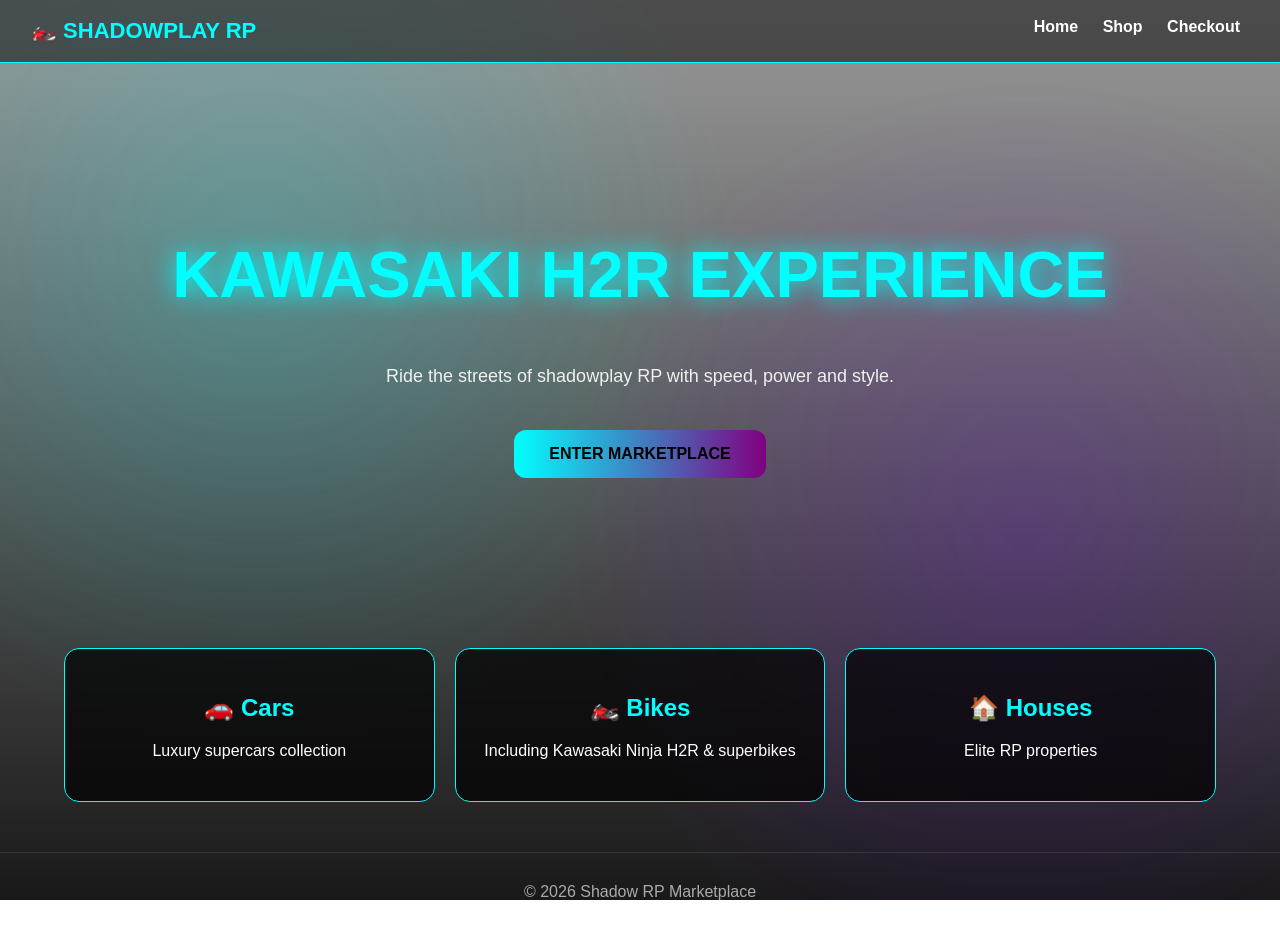
<file: index.html>
<!DOCTYPE html>
<html lang="en">
<head>
<meta charset="UTF-8">
<meta name="viewport" content="width=device-width, initial-scale=1.0">
<title>Shadowplay RP Marketplace</title>

<style>

/* 🏍️ KAWASAKI H2R BACKGROUND */
body{
margin:0;
font-family:Arial;
color:white;
overflow-x:hidden;
background:url("https://images.unsplash.com/photo-1558981806-ec527fa84c39") no-repeat center center fixed;
background-size:cover;
}

/* 🌌 DARK GAMING OVERLAY */
body::before{
content:"";
position:fixed;
top:0;
left:0;
width:100%;
height:100%;
background:
radial-gradient(circle at 20% 30%, rgba(0,255,255,0.2), transparent 40%),
radial-gradient(circle at 80% 60%, rgba(128,0,255,0.2), transparent 40%),
linear-gradient(to bottom, rgba(0,0,0,0.4), rgba(0,0,0,0.9));
z-index:-1;
}

/* NAV */
nav{
display:flex;
justify-content:space-between;
padding:18px 30px;
background:rgba(0,0,0,0.5);
backdrop-filter:blur(10px);
border-bottom:1px solid cyan;
flex-wrap:wrap;
gap:10px;
}

.logo{
color:cyan;
font-weight:bold;
font-size:22px;
text-shadowplay:0 0 10px cyan;
}

.menu a{
color:white;
text-decoration:none;
margin:0 10px;
font-weight:bold;
transition:0.3s;
}

.menu a:hover{
color:cyan;
text-shadowplay:0 0 10px cyan;
}

/* HERO */
.hero{
text-align:center;
padding:120px 20px;
}

.hero h1{
font-size:65px;
color:cyan;
text-shadow:0 0 25px cyan;
}

.hero p{
font-size:18px;
opacity:0.9;
margin-top:10px;
}

.enter-btn{
display:inline-block;
margin-top:25px;
padding:15px 35px;
background:linear-gradient(90deg,cyan,purple);
color:black;
font-weight:bold;
text-decoration:none;
border-radius:12px;
transition:0.3s;
}

.enter-btn:hover{
transform:scale(1.08);
box-shadow:0 0 20px cyan;
}

/* CATEGORY CARDS */
.categories{
display:grid;
grid-template-columns:repeat(auto-fit,minmax(250px,1fr));
gap:20px;
width:90%;
margin:50px auto;
}

.card{
background:rgba(0,0,0,0.7);
border:1px solid cyan;
padding:25px;
text-align:center;
border-radius:15px;
transition:0.3s;
}

.card:hover{
transform:translateY(-10px);
box-shadow:0 0 25px cyan;
}

.card h2{
color:cyan;
}

/* FOOTER */
.footer{
text-align:center;
padding:30px;
border-top:1px solid rgba(255,255,255,0.1);
color:#aaa;
margin-top:40px;
}

/* 📱 MOBILE RESPONSIVE FIX (ADDED ONLY) */
@media (max-width: 768px){

.hero{
padding:80px 15px;
}

.hero h1{
font-size:38px;
}

.hero p{
font-size:15px;
}

.enter-btn{
padding:12px 25px;
font-size:14px;
}

nav{
flex-direction:column;
text-align:center;
}

.menu a{
display:inline-block;
margin:8px;
}

.categories{
grid-template-columns:1fr;
width:95%;
}

.card{
padding:20px;
}
}

</style>
</head>

<body>

<nav>
<div class="logo">🏍️ SHADOWPLAY RP</div>

<div class="menu">
<a href="index.html">Home</a>
<a href="shop.html">Shop</a>
<a href="checkout.html">Checkout</a>
</div>
</nav>

<section class="hero">

<h1>KAWASAKI H2R EXPERIENCE</h1>
<p>Ride the streets of shadowplay RP with speed, power and style.</p>

<a href="shop.html" class="enter-btn">ENTER MARKETPLACE</a>

</section>

<section class="categories">

<div class="card">
<h2>🚗 Cars</h2>
<p>Luxury supercars collection</p>
</div>

<div class="card">
<h2>🏍️ Bikes</h2>
<p>Including Kawasaki Ninja H2R & superbikes</p>
</div>

<div class="card">
<h2>🏠 Houses</h2>
<p>Elite RP properties</p>
</div>

</section>

<div class="footer">
© 2026 Shadow RP Marketplace
</div>

</body>
</html>
</file>
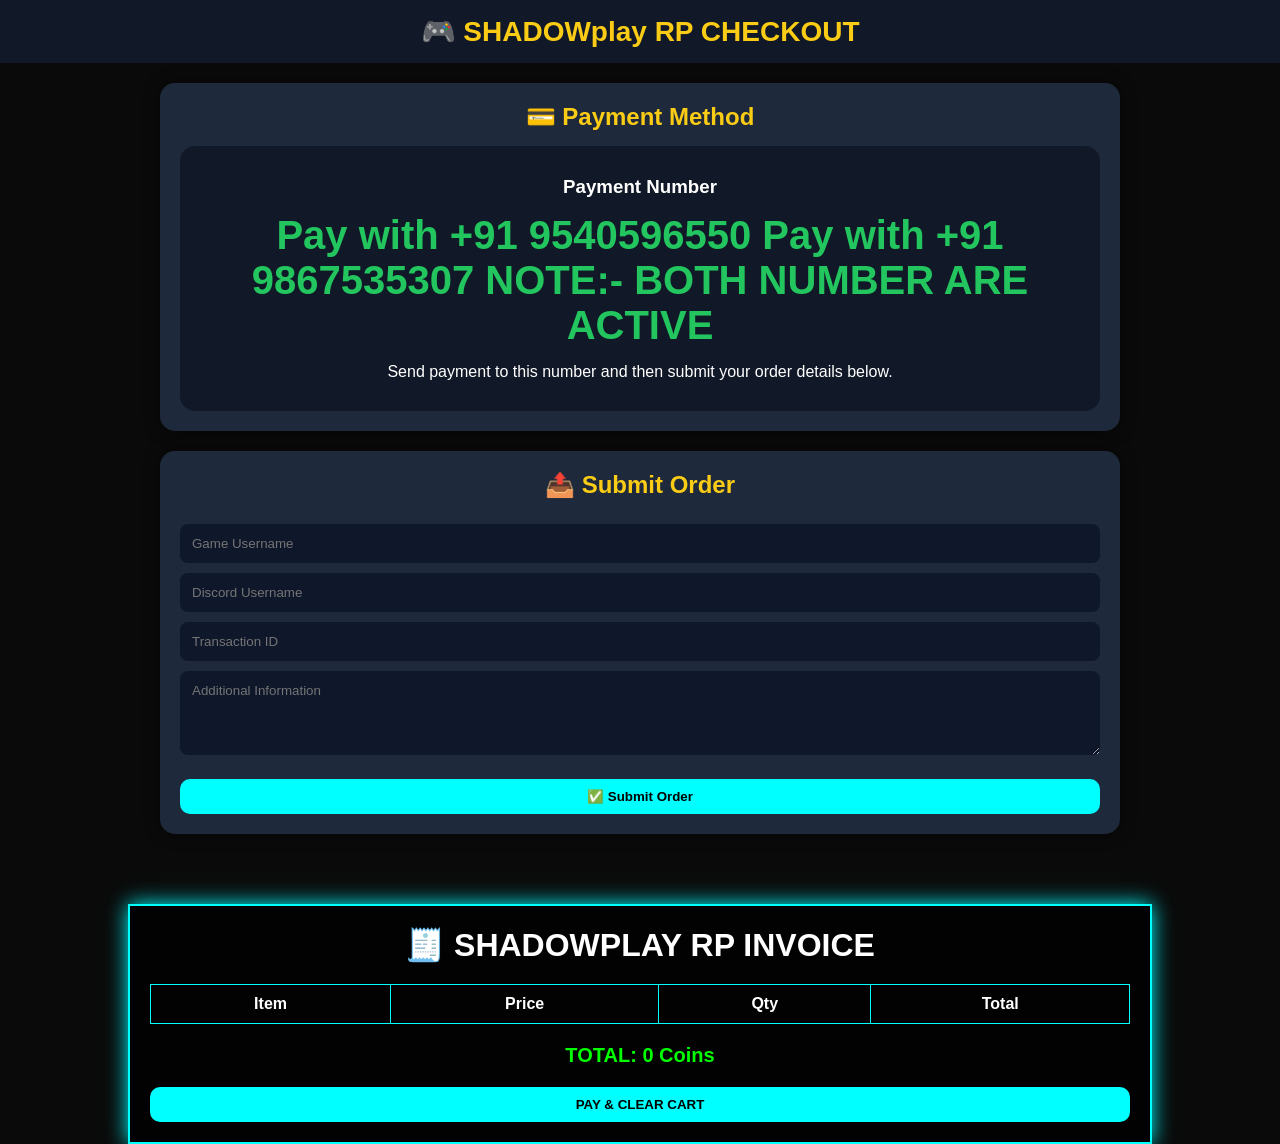
<file: checkout.html>
<!DOCTYPE html>
<html lang="en">
<head>
<meta charset="UTF-8">
<meta name="viewport" content="width=device-width, initial-scale=1.0">
<title>Shadowplay RP Checkout</title>

<style>

*{
margin:0;
padding:0;
box-sizing:border-box;
font-family:Arial,sans-serif;
}

body{
background:#0f172a;
color:white;
min-height:100vh;
}

.navbar{
background:#111827;
padding:15px;
text-align:center;
font-size:28px;
font-weight:bold;
color:#facc15;
}

.container{
max-width:1000px;
margin:auto;
padding:20px;
}

.card{
background:#1e293b;
padding:20px;
border-radius:15px;
margin-bottom:20px;
box-shadow:0 0 15px rgba(0,0,0,.5);
}

h2{
color:#facc15;
margin-bottom:15px;
}

.payment-box{
text-align:center;
padding:30px;
background:#111827;
border-radius:15px;
}

.payment-number{
font-size:40px;
font-weight:bold;
color:#22c55e;
margin:15px 0;
}

input,
textarea{
width:100%;
padding:12px;
margin-top:10px;
border:none;
border-radius:8px;
background:#0f172a;
color:white;
}

button{
width:100%;
padding:15px;
margin-top:15px;
border:none;
border-radius:10px;
background:#facc15;
color:black;
font-weight:bold;
cursor:pointer;
}

button:hover{
opacity:.9;
}

.success{
display:none;
margin-top:15px;
padding:15px;
background:#14532d;
border-radius:10px;
text-align:center;
}

</style>

</head>
<body>

<div class="navbar">
🎮 SHADOWplay RP CHECKOUT
</div>

<div class="container">

<div class="card">

<h2>💳 Payment Method</h2>

<div class="payment-box">

<h3>Payment Number</h3>

<div class="payment-number">
Pay with +91 9540596550
Pay with +91 9867535307 
    NOTE:- BOTH NUMBER ARE ACTIVE 
</div>

<p>
Send payment to this number and then submit your order details below.
</p>

</div>

</div>

<div class="card">

<h2>📤 Submit Order</h2>

<form onsubmit="submitOrder(event)">

<input
type="text"
id="gameUser"
placeholder="Game Username"
required>

<input
type="text"
id="discordUser"
placeholder="Discord Username"
required>

<input
type="text"
id="transactionId"
placeholder="Transaction ID"
required>

<textarea
rows="4"
placeholder="Additional Information">
</textarea>

<button type="submit">
✅ Submit Order
</button>

</form>

<div
class="success"
id="successBox">

🎉 Order Submitted Successfully.
Waiting For Admin Approval.

</div>

</div>

</div>

<script>

function submitOrder(event){

event.preventDefault();

let orders =
JSON.parse(
localStorage.getItem("orders")
) || [];

orders.push({

id: Date.now(),

gameUser:
document.getElementById(
"gameUser"
).value,

discordUser:
document.getElementById(
"discordUser"
).value,

transactionId:
document.getElementById(
"transactionId"
).value,

status:"Pending",

notification:
"Waiting for admin approval"

});

localStorage.setItem(
"orders",
JSON.stringify(orders)
);

document.getElementById(
"successBox"
).style.display="block";

}

</script>

</body>
</html> 
<!DOCTYPE html>
<html>
<head>
<title>Shadow RP Invoice</title>

<style>
body{
    font-family:Arial;
    background:#0a0a0a;
    color:white;
    text-align:center;
}

.invoice{
    width:80%;
    margin:auto;
    margin-top:30px;
    padding:20px;
    border:2px solid cyan;
    background:rgba(0,0,0,0.8);
    box-shadow:0 0 20px cyan;
}

table{
    width:100%;
    margin-top:20px;
    border-collapse:collapse;
}

th,td{
    border:1px solid cyan;
    padding:10px;
}

.total{
    margin-top:20px;
    font-size:20px;
    color:lime;
    font-weight:bold;
}

button{
    margin-top:20px;
    padding:10px;
    background:cyan;
    border:none;
    cursor:pointer;
    font-weight:bold;
}
</style>
</head>

<body>

<div class="invoice">
    <h1>🧾 SHADOWPLAY RP INVOICE</h1>

    <table>
        <thead>
            <tr>
                <th>Item</th>
                <th>Price</th>
                <th>Qty</th>
                <th>Total</th>
            </tr>
        </thead>

        <tbody id="bill"></tbody>
    </table>

    <div class="total" id="grandTotal"></div>

    <button onclick="clearCart()">PAY & CLEAR CART</button>
</div>

<script>

let cart = JSON.parse(localStorage.getItem("cart")) || [];

function loadBill(){

    let bill = document.getElementById("bill");
    let total = 0;

    bill.innerHTML = "";

    cart.forEach(item=>{

        let t = item.price * item.qty;
        total += t;

        bill.innerHTML += `
            <tr>
                <td>${item.name}</td>
                <td>${item.price}</td>
                <td>${item.qty}</td>
                <td>${t}</td>
            </tr>
        `;
    });

    document.getElementById("grandTotal").innerText =
        "TOTAL: " + total + " Coins";
}

function clearCart(){
    localStorage.removeItem("cart");
    alert("Payment Successful!");
    window.location.href = "shop.html";
}

loadBill();

</script>

</body>
</html>
</file>
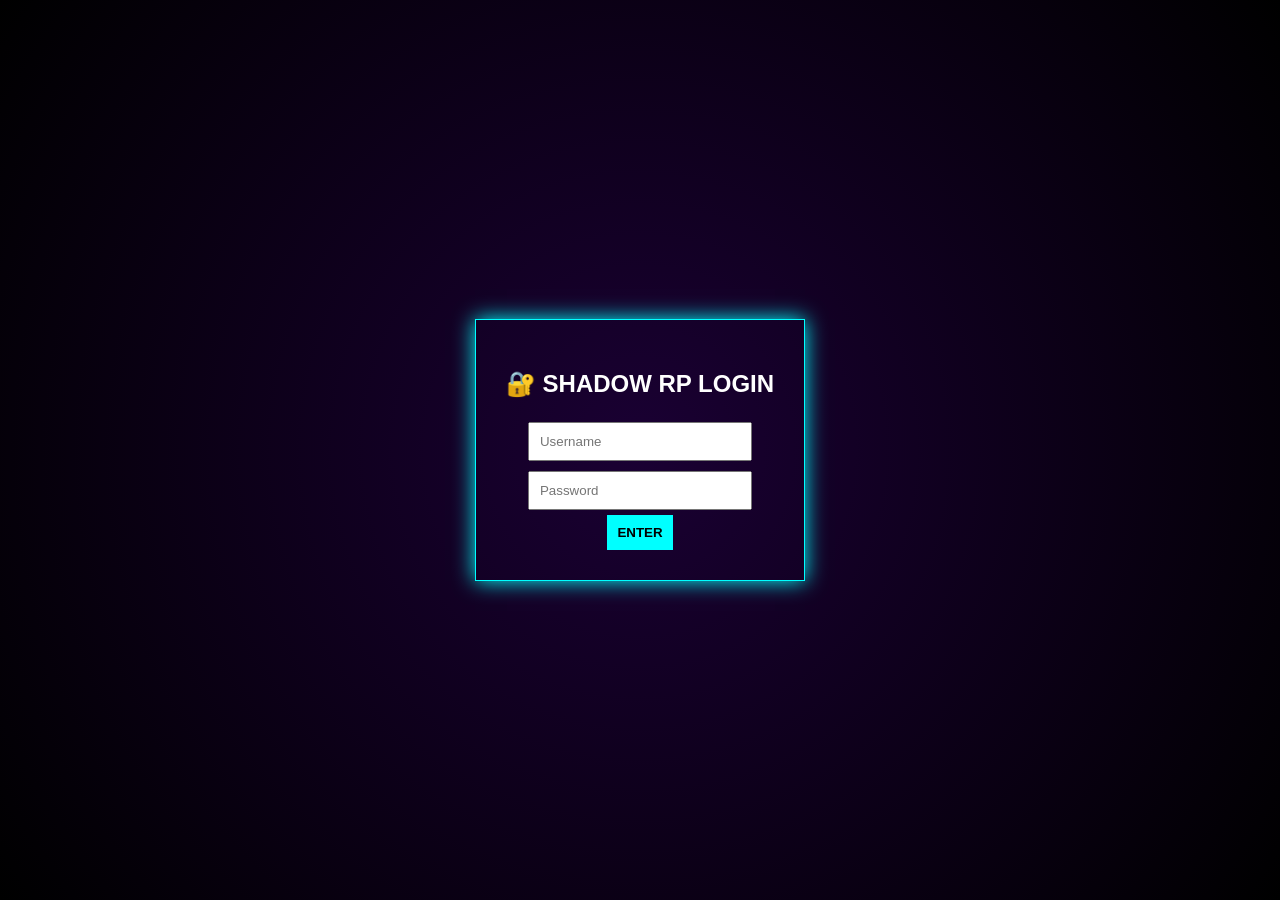
<file: login.html>
<!DOCTYPE html>
<html>
<head>
<title>Shadow RP Login</title>

<style>
body{
    margin:0;
    font-family:Arial;
    background:radial-gradient(circle,#1a0033,#000);
    color:white;
    display:flex;
    justify-content:center;
    align-items:center;
    height:100vh;
}

.box{
    padding:30px;
    border:1px solid cyan;
    box-shadow:0 0 20px cyan;
    text-align:center;
}

input{
    padding:10px;
    margin:5px;
    width:200px;
}

button{
    padding:10px;
    background:cyan;
    border:none;
    cursor:pointer;
    font-weight:bold;
}
</style>
</head>

<body>

<div class="box">
    <h2>🔐 SHADOW RP LOGIN</h2>

    <input id="user" placeholder="Username"><br>
    <input id="pass" type="password" placeholder="Password"><br>

    <button onclick="login()">ENTER</button>
</div>

<script>

function login(){

    let u = document.getElementById("user").value;
    let p = document.getElementById("pass").value;

    if(u && p){
        localStorage.setItem("loggedIn","true");
        window.location.href = "shop.html";
    } else {
        alert("Enter details!");
    }
}

/* block direct shop access */
if(localStorage.getItem("loggedIn") !== "true"){
    if(window.location.href.includes("shop.html")){
        window.location.href = "login.html";
    }
}

</script>

</body>
</html>
</file>
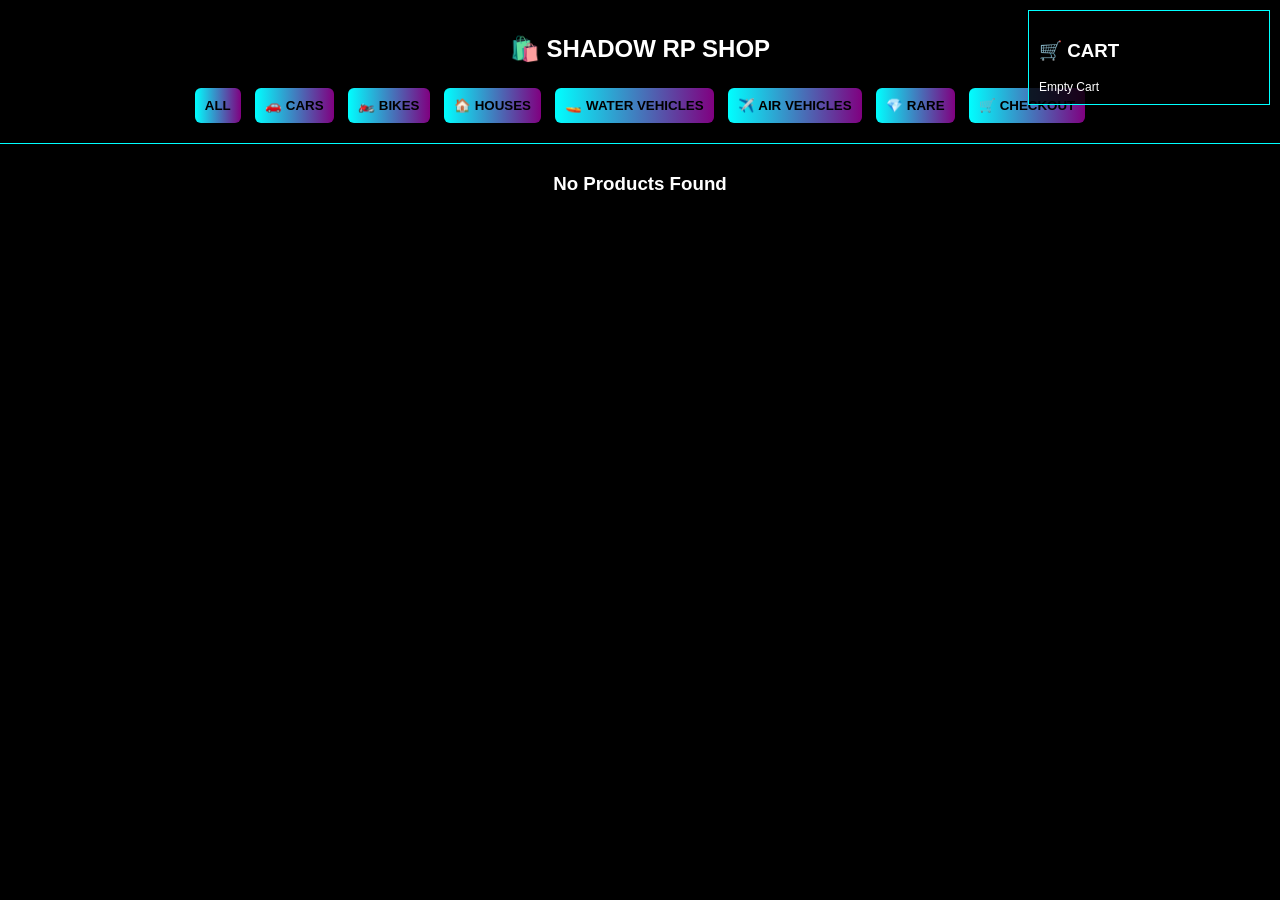
<file: shop.html>
<!DOCTYPE html>
<html lang="en">
<head>
<meta charset="UTF-8">
<title>Shadow RP Shop</title>
<meta name="viewport" content="width=device-width, initial-scale=1.0">

<style>
body{
    margin:0;
    font-family:Arial;
    background:black;
    color:white;
}

/* NAV */
nav{
    padding:15px;
    background:rgba(0,0,0,0.7);
    border-bottom:1px solid cyan;
    text-align:center;
}

/* BUTTONS */
button{
    padding:10px;
    margin:5px;
    background:linear-gradient(90deg,cyan,purple);
    border:none;
    cursor:pointer;
    font-weight:bold;
    color:black;
    border-radius:6px;
}

/* PRODUCTS */
.container{
    display:flex;
    flex-wrap:wrap;
    justify-content:center;
    padding:10px;
}

.card{
    width:200px;
    margin:10px;
    padding:15px;
    border:1px solid cyan;
    text-align:center;
    background:rgba(255,255,255,0.05);
    box-shadow:0 0 10px cyan;
    border-radius:10px;
}

/* CART UI */
.cart{
    position:fixed;
    top:10px;
    right:10px;
    width:220px;
    background:rgba(0,0,0,0.8);
    border:1px solid cyan;
    padding:10px;
}

.small{
    font-size:12px;
}
</style>
</head>

<body>

<nav>
    <h2>🛍️ SHADOW RP SHOP</h2>

    <button onclick="filter('all')">ALL</button>
    <button onclick="filter('cars')">🚗 CARS</button>
    <button onclick="filter('bikes')">🏍️ BIKES</button>
    <button onclick="filter('houses')">🏠 HOUSES</button>
    <button onclick="filter('water')">🚤 WATER VEHICLES</button>
    <button onclick="filter('air')">✈️ AIR VEHICLES</button>
    <button onclick="filter('rare')">💎 RARE</button>

    <!-- ⚡ ONE CLICK CHECKOUT -->
    <button onclick="goCheckout()">🛒 CHECKOUT</button>
</nav>

<!-- CART -->
<div class="cart">
    <h3>🛒 CART</h3>
    <div id="cartBox" class="small"></div>
</div>

<!-- PRODUCTS -->
<div class="container" id="products"></div>

<script>

/* SAFE DATA */
let products = JSON.parse(localStorage.getItem("products")) || [];
let cart = JSON.parse(localStorage.getItem("cart")) || [];

/* LOAD PRODUCTS */
function loadProducts(){

    let box = document.getElementById("products");
    box.innerHTML = "";

    if(products.length === 0){
        box.innerHTML = "<h3>No Products Found</h3>";
        return;
    }

    products.forEach((p,i)=>{

        box.innerHTML += `
        <div class="card item" data-category="${p.category || 'none'}">

            <h3>${p.name}</h3>
            <p>${p.price} Coins</p>
            <p>${p.category}</p>

            <button onclick="addToCart(${i})">ADD</button>

        </div>
        `;
    });
}

/* FILTER */
function filter(cat){

    let items = document.querySelectorAll(".item");

    items.forEach(i=>{
        let c = i.getAttribute("data-category");

        if(cat === "all"){
            i.style.display = "block";
        }
        else if(c === cat){
            i.style.display = "block";
        }
        else{
            i.style.display = "none";
        }
    });
}

/* ADD TO CART */
function addToCart(i){
    cart.push(products[i]);
    localStorage.setItem("cart", JSON.stringify(cart));
    loadCart();
}

/* CART DISPLAY */
function loadCart(){

    let box = document.getElementById("cartBox");
    box.innerHTML = "";

    if(cart.length === 0){
        box.innerHTML = "Empty Cart";
        return;
    }

    cart.forEach(c=>{
        box.innerHTML += `<div>${c.name} - ${c.price}</div>`;
    });
}

/* CHECKOUT */
function goCheckout(){

    let cart = JSON.parse(localStorage.getItem("cart")) || [];

    if(cart.length === 0){
        alert("Cart is empty!");
        return;
    }

    window.location.href = "checkout.html";
}

/* INIT */
loadProducts();
loadCart();

</script>

</body>
</html>
</file>
